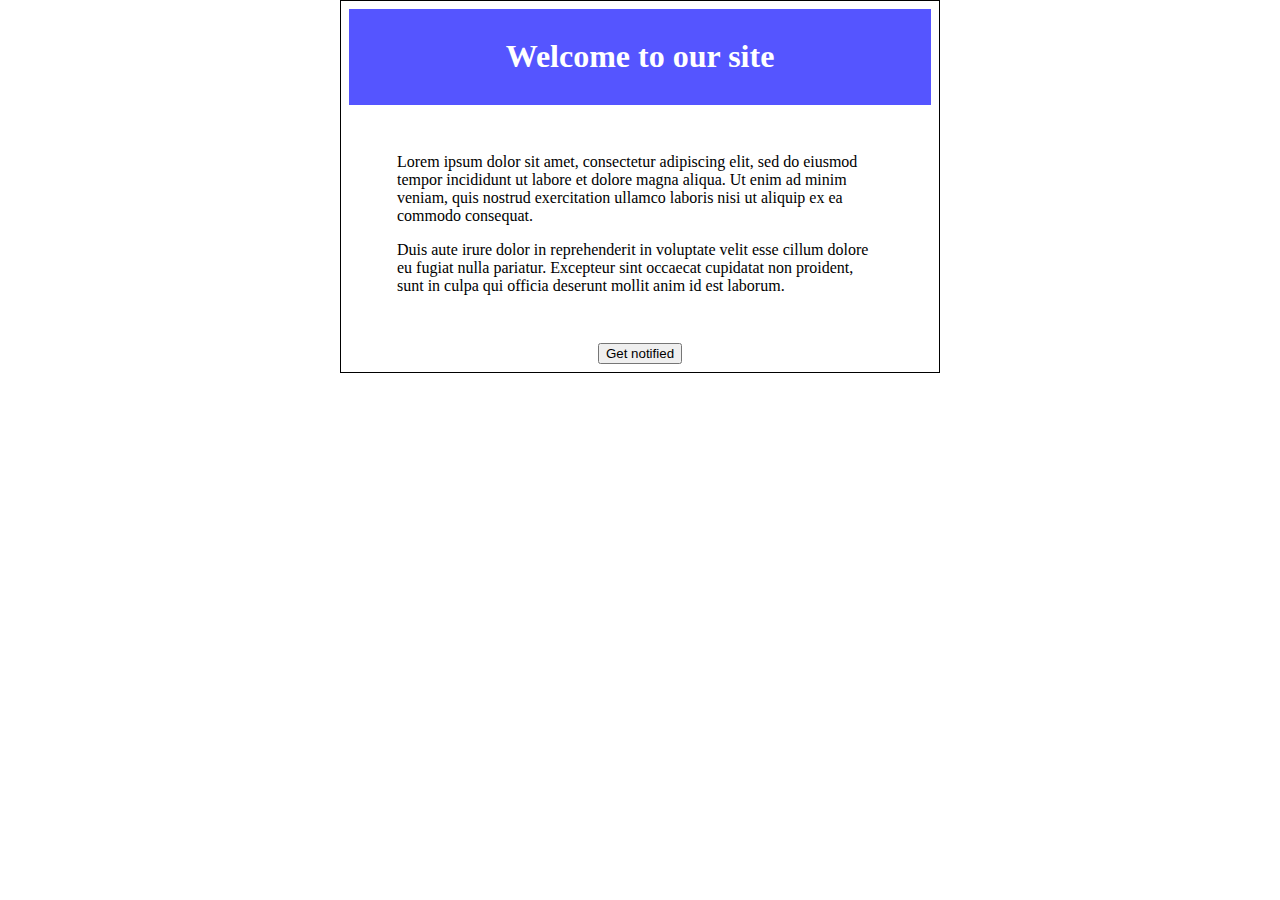
<file: JS - Advanced/07. JS-Advanced-Unit-Testing-and-Error-Handling-Exercise-Resources/05.Notification/index.html>
<!DOCTYPE html>
<html lang="en">

<head>
  <meta charset="UTF-8">
  <title>Notification</title>
  <link rel="stylesheet" href="style.css">
</head>

<body>
  <script src="app.js"></script>
  <div class="container">
    <header class="header">
      <h1>Welcome to our site</h1>
    </header>
    <div id="content">
      <article class="post">
        <p>Lorem ipsum dolor sit amet, consectetur adipiscing elit, sed do eiusmod tempor incididunt ut labore et dolore
          magna aliqua. Ut enim ad minim veniam, quis nostrud exercitation ullamco laboris nisi ut aliquip ex ea commodo
          consequat.</p>
        <p>Duis aute irure dolor in reprehenderit in voluptate velit esse cillum dolore eu fugiat nulla pariatur.
          Excepteur sint occaecat cupidatat non proident, sunt in culpa qui officia deserunt mollit anim id est laborum.
        </p>
      </article>
      <button onclick="notify('Something happened!')">Get notified</button>
    </div>
    <div id="notification"></div>
  </div>
</body>

</html>
</file>
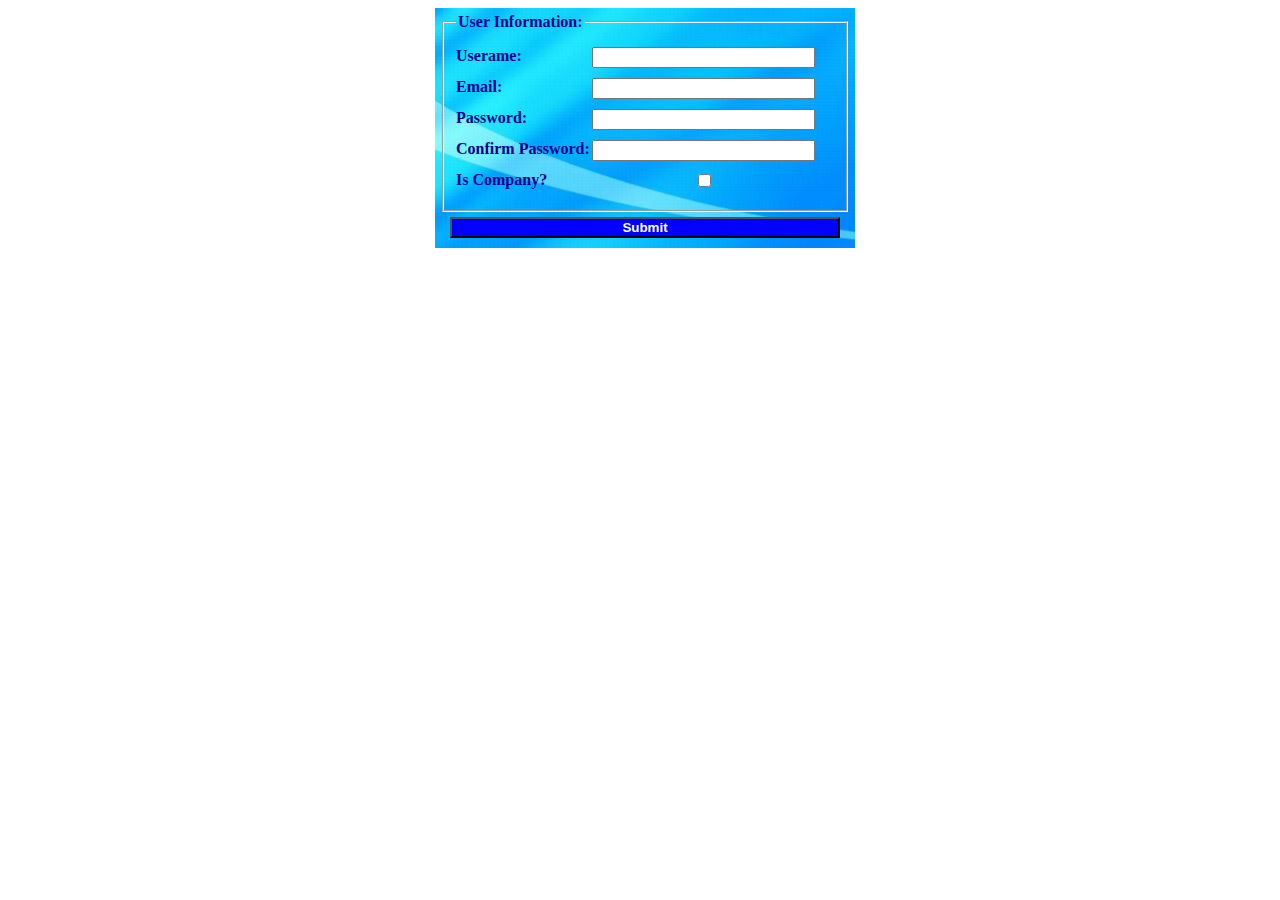
<file: JS - Advanced/07. JS-Advanced-Unit-Testing-and-Error-Handling-Exercise-Resources/07.Form-Validation/index.html>
<!DOCTYPE html>
<html lang="en">
<head>
    <meta charset="UTF-8">
    <title>Form Validation</title>
    <link rel="stylesheet" href="style.css">
</head>
<body>
<div id="wrapper">
    <form id="registerForm">
        <fieldset id="userInfo">
            <legend>User Information:</legend>
            <div class="pairContainer">
                <label for="username">Userame:</label>
                <input id="username" type="text">
            </div>
            <div class="pairContainer">
                <label for="email">Email:</label>
                <input id="email" type="text">
            </div>
            <div class="pairContainer">
                <label for="password">Password:</label>
                <input id="password" type="password">
            </div>
            <div class="pairContainer">
                <label for="confirm-password">Confirm Password:</label>
                <input id="confirm-password" type="password">
            </div>
            <div class="pairContainer">
                <label for="company">Is Company?</label>
                <input id="company" type="checkbox">
            </div>
        </fieldset>
        <fieldset id="companyInfo" style="display: none;">
            <legend>Company Informaion:</legend>
            <div class="pairContainer">
                <label for="companyNumber">Company Number</label>
                <input id="companyNumber" type="number">
            </div>
        </fieldset>
        <button id="submit">Submit</button>
    </form>
    <div id="valid" style="display: none">Valid</div>
</div>
<script src="formValidation.js"></script>
<script>
    window.onload = function(){
        validate();
    }
</script>
</body>
</html>
</file>
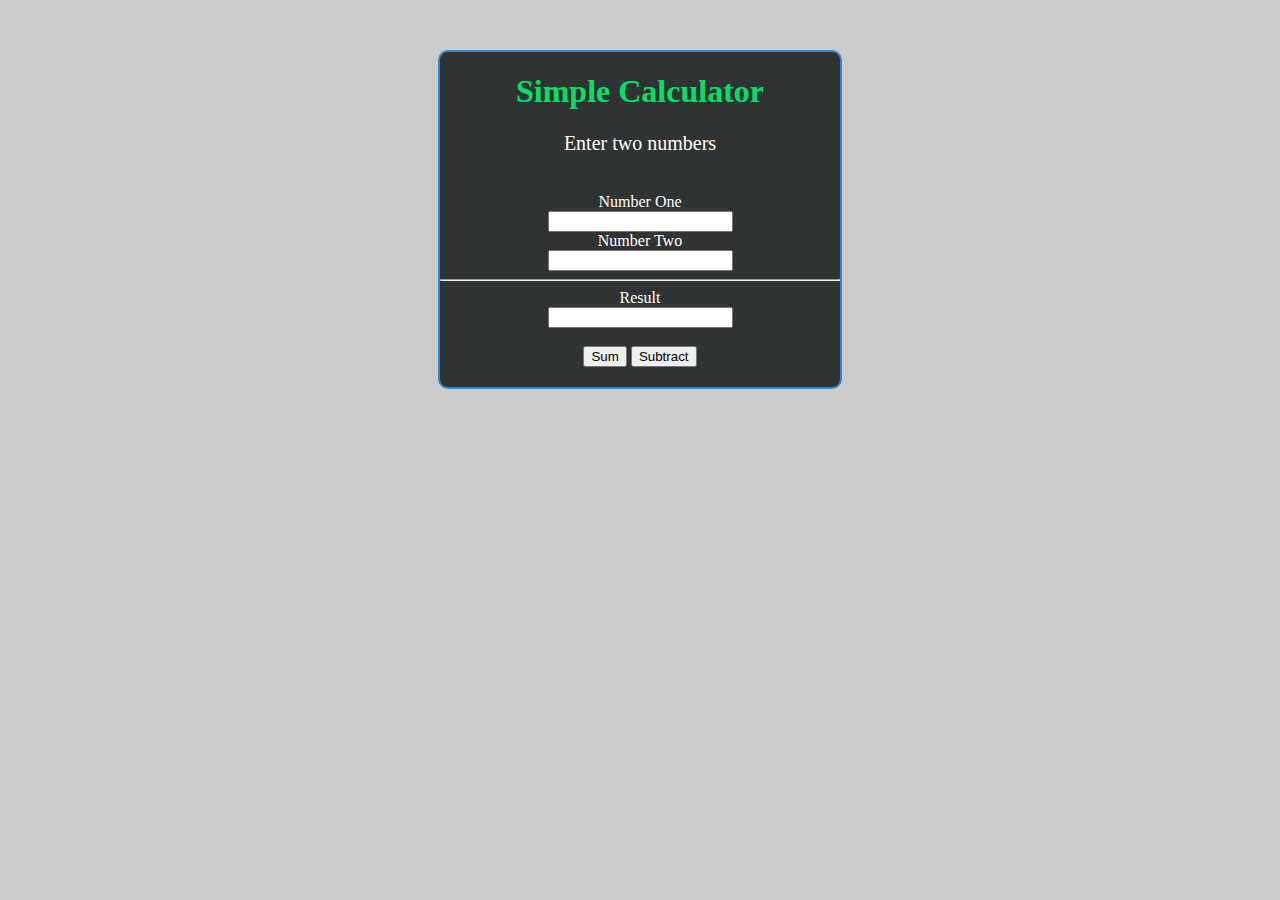
<file: JS - Advanced/Advanced Functions/07. Simple Calculator/index.html>
<!DOCTYPE html>
<html lang="en">
<head>
    <meta charset="UTF-8">
    <link rel="stylesheet" href="./style.css">
    <title>Title</title>
</head>
<body onload="calculator()">
    <div class="container">
        <h1 class="title">Simple Calculator</h1>
          <p>Enter two numbers</p><br>
        <div class="input"> 
            <label for="num1">Number One</label> <br>
            <input type="text" id="num1"> <br>
            <label for="num2">Number Two</label> <br>
            <input type="text" id="num2"> <br>
            <hr>
            <label for="result">Result</label> <br>
            <input type="text" id="result" readonly /><br>  
        </div>
        <br>
        <button id="sumButton" onclick="calculate.add()">Sum</button> 
        <button id="subtractButton" onclick="calculate.subtract()">Subtract</button>   
    </div>
    <script src="./app.js"></script>
</body>
</html>
</file>
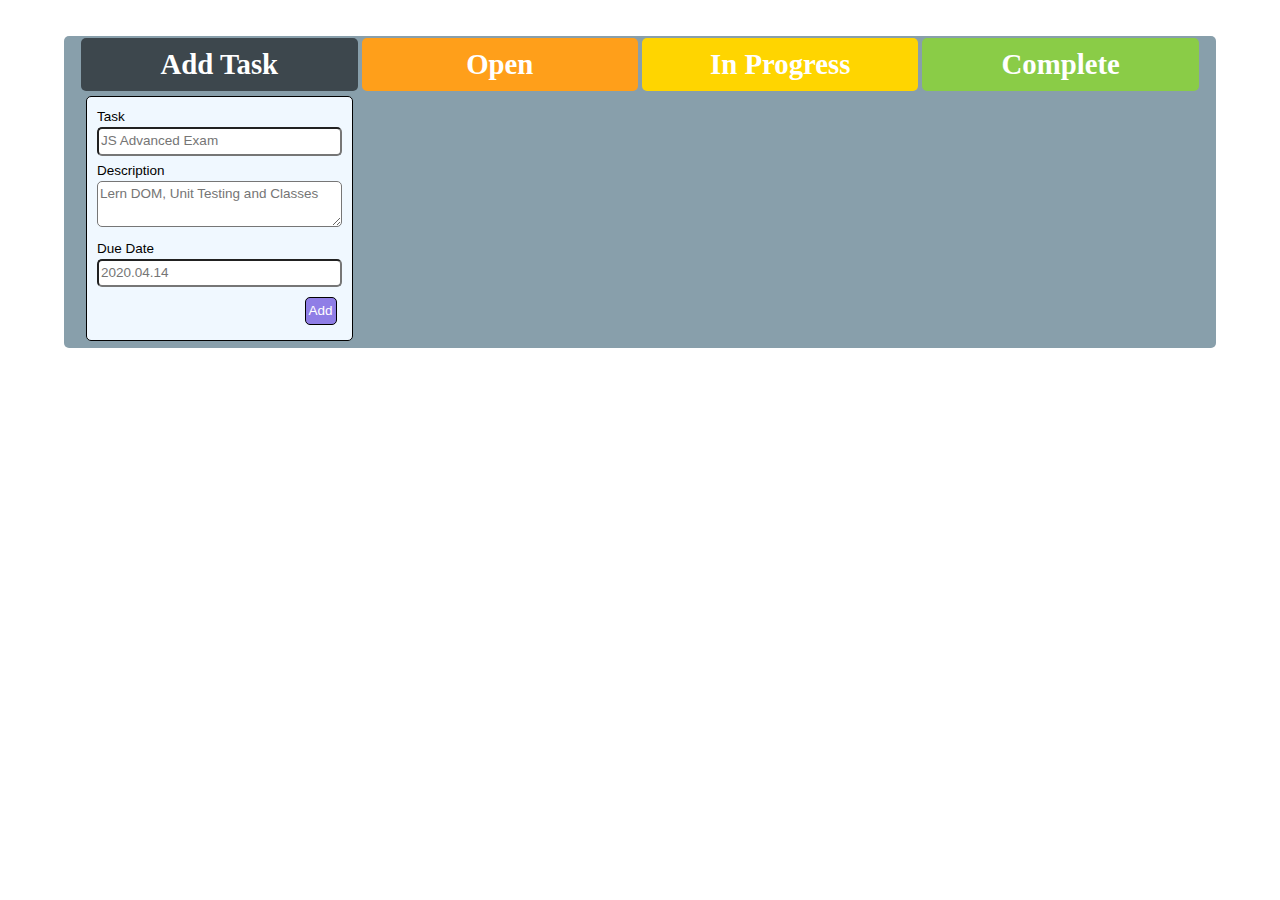
<file: JS - Advanced/Advanced Functions/09. Task Manager/index.html>
<!DOCTYPE html>
<html lang="en">

<head>
    <meta charset="UTF-8">
    <meta name="viewport" content="width=device-width, initial-scale=1.0">
    <link rel="stylesheet" href="./style.css">
    <script src="./app.js"></script>
    <script>window.addEventListener('DOMContentLoaded', () => {
            solve();
        });</script>
    <title>Document</title>
</head>

<body>
    <main>
        <div class="wrapper">
            <section>
                <div>
                    <h1 class="gray">Add Task</h1>
                </div>
                <div>
                    <form action="">
                        <label for="task">Task</label><br>
                        <input type="text" id="task" name="task" placeholder="JS Advanced Exam"><br>
                        <label for="description">Description</label><br>
                        <textarea id="description" placeholder="Lern DOM, Unit Testing and Classes"></textarea>
                        <label for="date">Due Date</label><br>
                        <input type="text" id="date" name="date" placeholder="2020.04.14"><br>
                        <button id="add">Add</button>
                    </form>
                </div>
            </section>

            <section>
                <div>
                    <h1 class="orange">Open</h1>
                </div>
                <div>
                    
                </div>
            </section>
            <section>
                <div>
                    <h1 class="yellow">In Progress</h1>
                </div>
                <div id="in-progress">
                    
                </div>
            </section>
            <section>
                <div>
                    <h1 class="green">Complete</h1>
                </div>
                <div>
                    
                </div>
            </section>
        </div>
    </main>
</body>

</html>
</file>
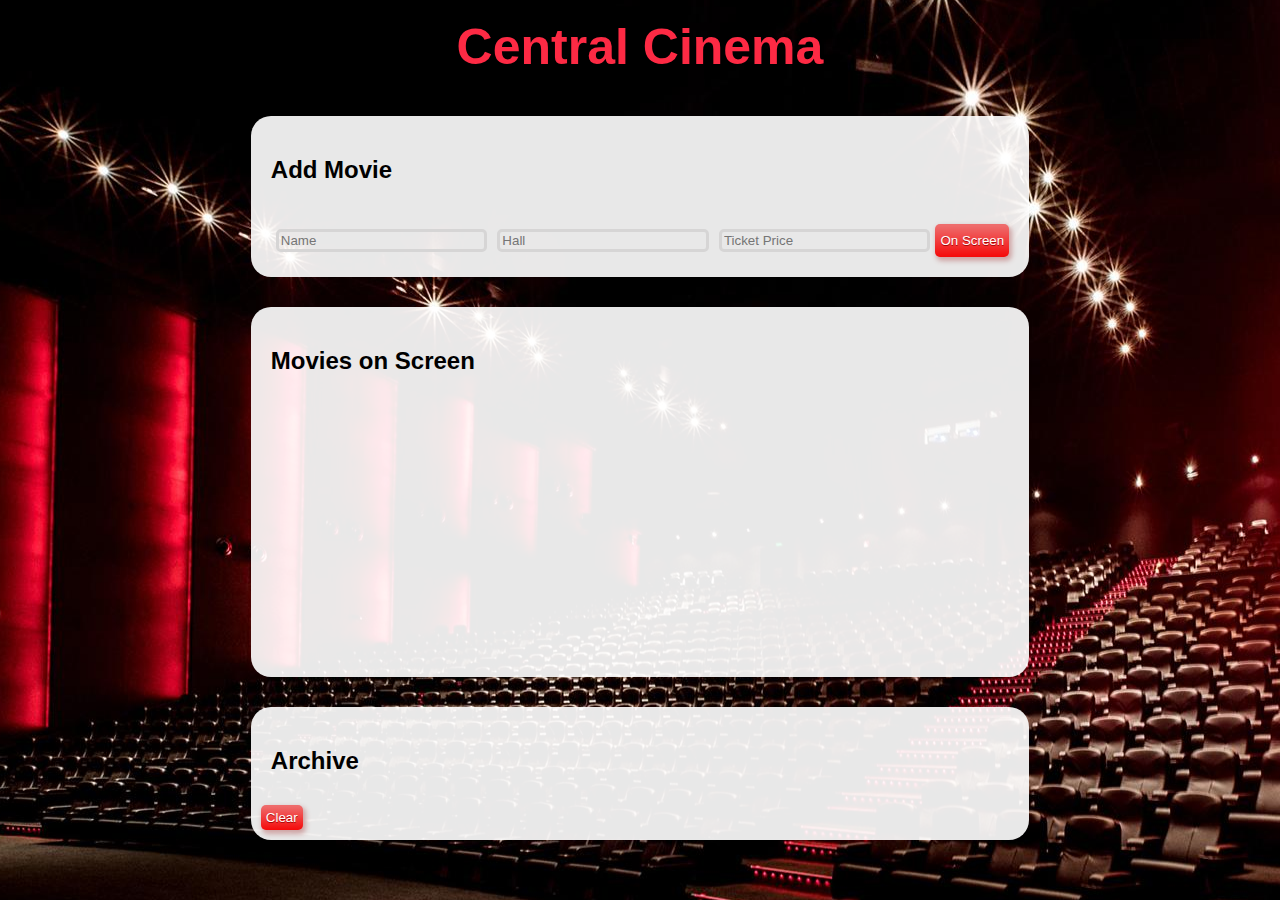
<file: JS - Advanced/Advanced Functions/10. Central Cinema/index.html>
<!DOCTYPE html>
<html lang="en">

<head>
    <meta charset="UTF-8">
    <meta name="viewport" content="width=device-width, initial-scale=1.0">
    <meta http-equiv="X-UA-Compatible" content="ie=edge">
    <link rel="icon" type="image/png" href="./favicon.ico">
    <link rel="stylesheet" href="styles.css">
    <script src="solution.js"></script>
    <title>Central Cinema</title>
</head>

<body>
    <h1>Central Cinema</h1>

    <form id="add-new">

        <h2>Add Movie</h2>
        <div id='container'>
            <input type="text" placeholder="Name" />
            <input type="text" placeholder="Hall" />
            <input type="text" placeholder="Ticket Price" />
            <button>On Screen</button>
        </div>
    </form>

    <section id="movies">
        <h2>Movies on Screen</h2>
        <ul>


        </ul>

    </section>


    <section id="archive">
        <h2>Аrchive</h2>
        <ul>

        </ul>
        <button>Clear</button>

    </section>
    <script>document.onload = solve();</script>
</body>

</html>
</file>
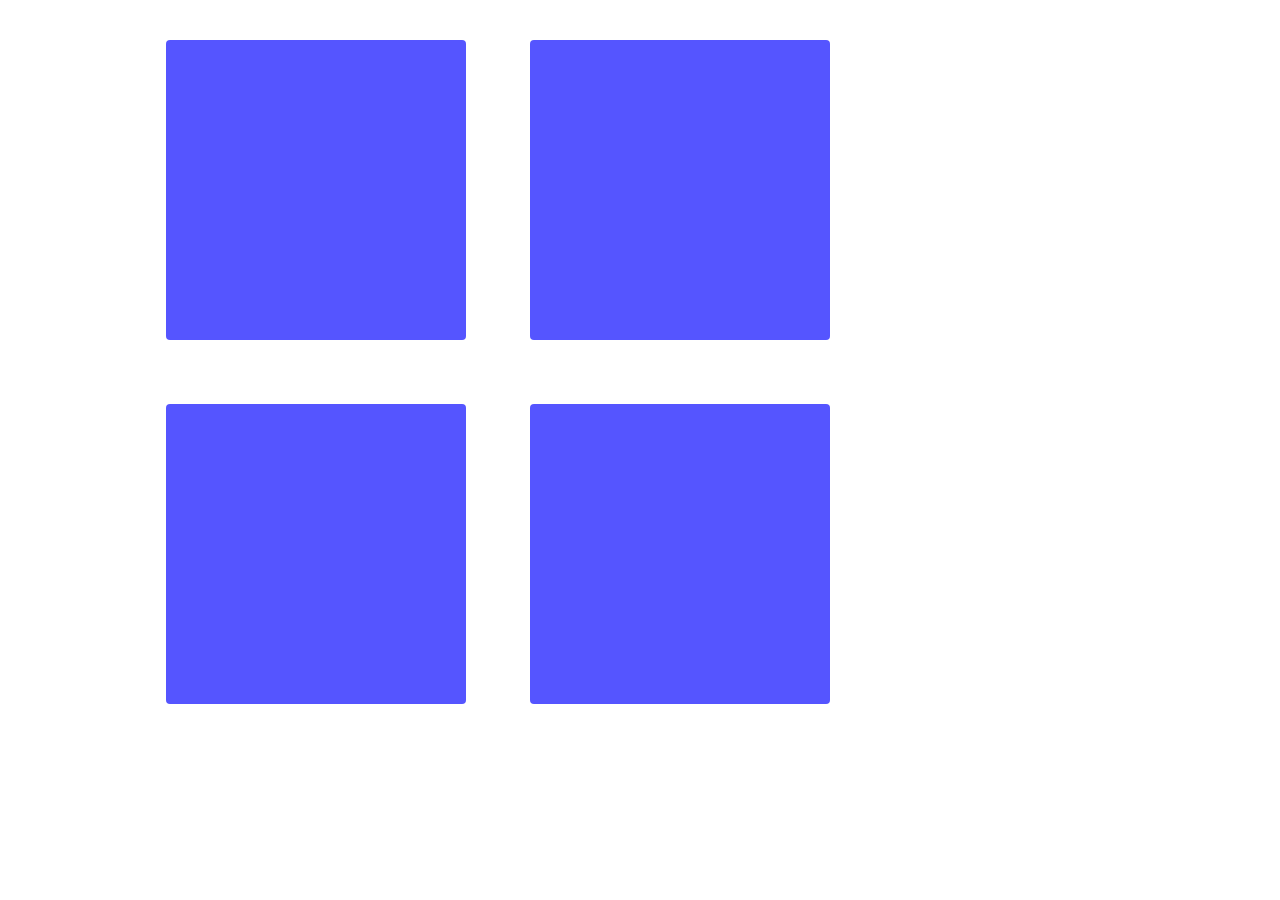
<file: JS - Advanced/DOM-Events/01. Sections/index.html>
<!DOCTYPE html>
<html lang="en">

<head>
    <meta charset="UTF-8">
    <title>Sections</title>
    <link rel="stylesheet" href="style.css">
    <script src="script.js"></script>
</head>
<body onload="create(['Section 1', 'Section 2', 'Section 3', 'Section 4']);">
    <div id="content">
    </div>
</body>

</html>
</file>
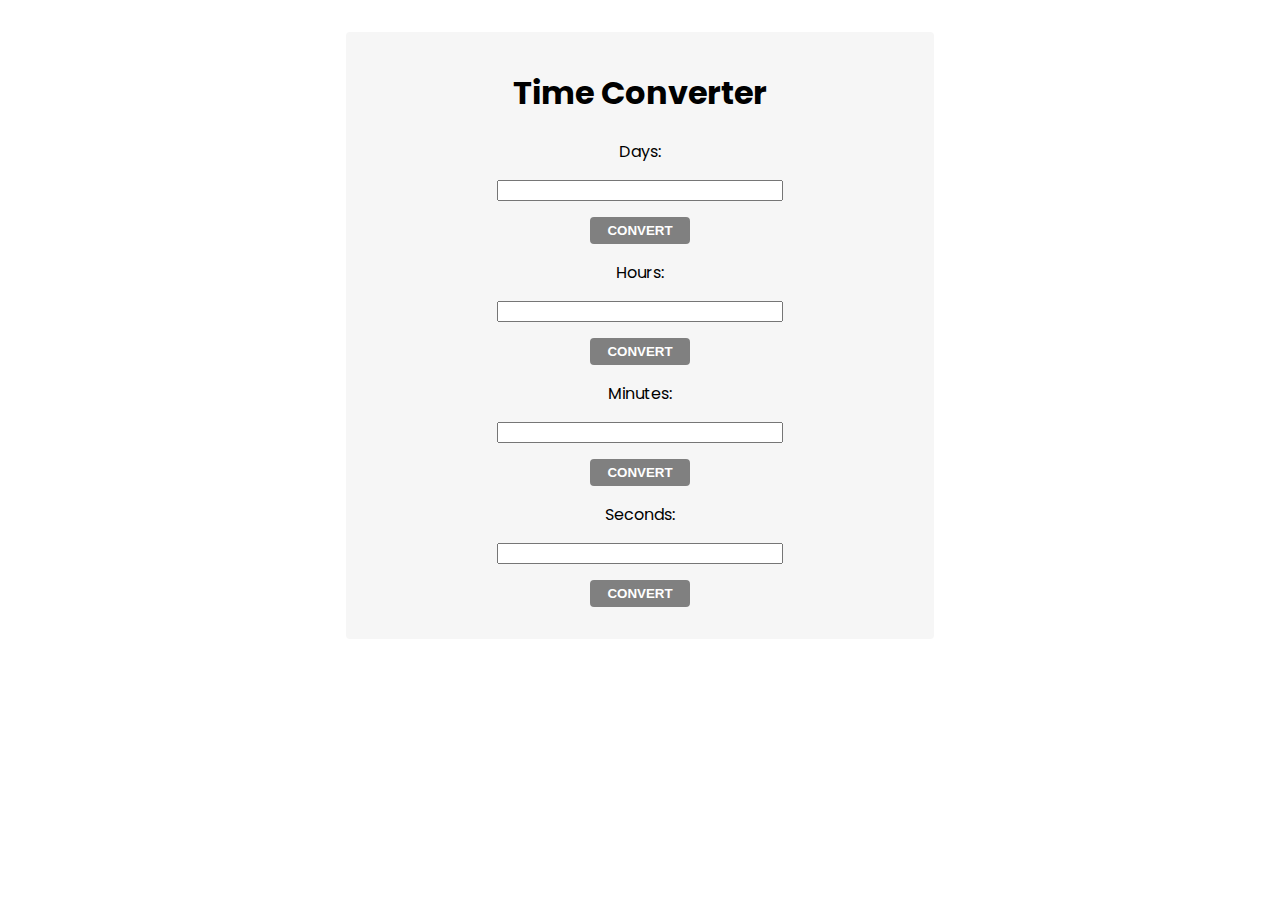
<file: JS - Advanced/DOM-Events/02. Time-Converter/index.html>
<!DOCTYPE html>
<html lang="en">

<head>
    <meta charset="UTF-8">
    <meta name="viewport" content="width=device-width, initial-scale=1.0">
    <meta http-equiv="X-UA-Compatible" content="ie=edge">
    <title>Time Converter</title>
    <link rel="stylesheet" href="style.css">
</head>

<body onload="attachEventsListeners()">
    <main>
        <h1>Time Converter</h1>
        <div>
            <label for="days">Days: </label>
            <input type="text" id="days">
            <input id="daysBtn" type="button" value="Convert">
        </div>
        <div>
            <label for="hours">Hours: </label>
            <input type="text" id="hours">
            <input id="hoursBtn" type="button" value="Convert">
        </div>
        <div>
            <label for="minutes">Minutes: </label>
            <input type="text" id="minutes">
            <input id="minutesBtn" type="button" value="Convert">
        </div>
        <div>
            <label for="seconds">Seconds: </label>
            <input type="text" id="seconds">
            <input id="secondsBtn" type="button" value="Convert">
        </div>
    </main>
</body>

<script src="solution.js"></script>

</html>
</file>
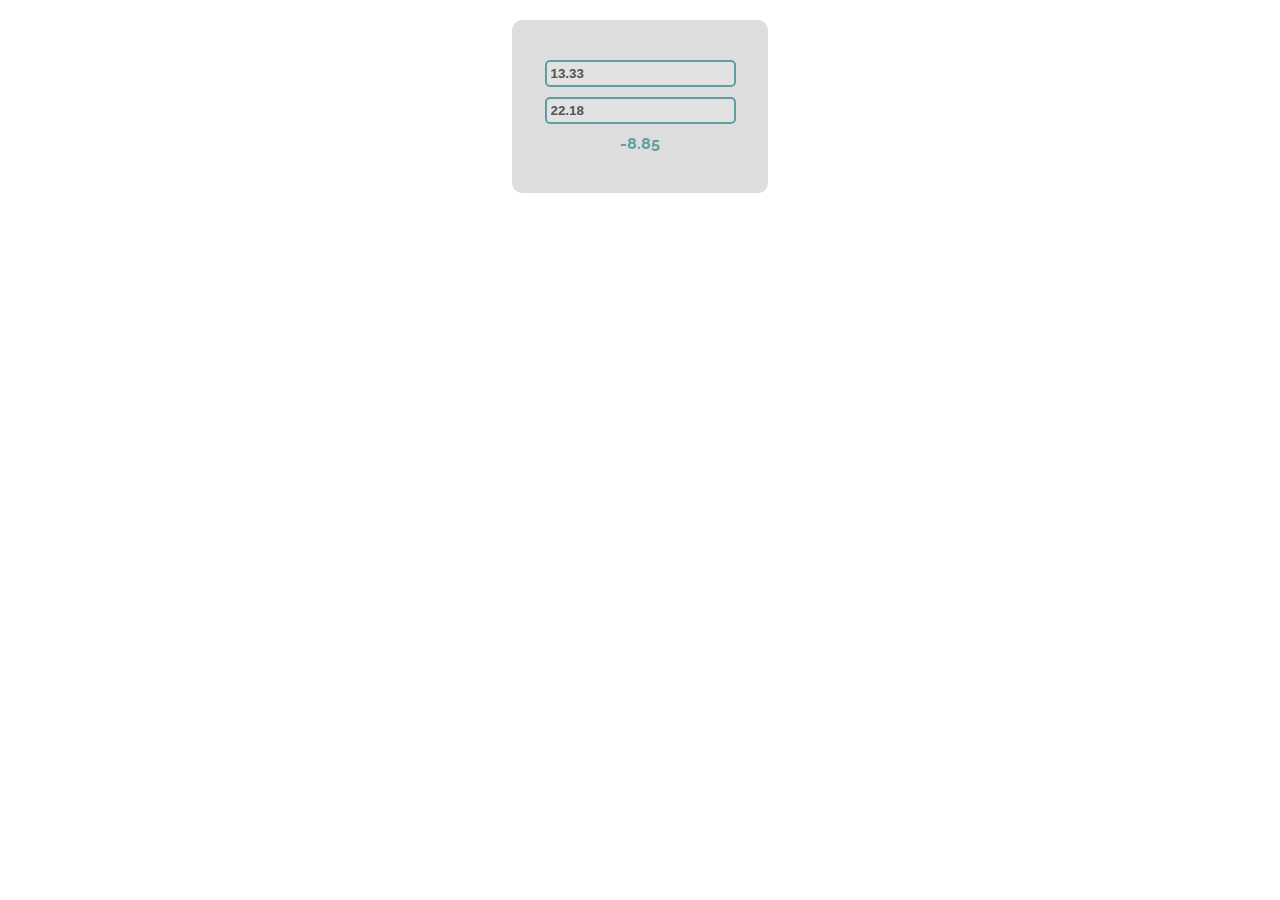
<file: JS - Advanced/DOM-Introduction/01. Subtraction/index.html>
<!--Problems for in-class lab for the “JavaScript Advanced” course @ SoftUni.
Submit your solutions in the SoftUni judge system at https://judge.softuni.org/Contests/2761/DOM-Introduction-Exercise -->


<!DOCTYPE html>
<html lang="en">

<head>
    <meta charset="UTF-8">
    <title>Subtraction</title>
    <link rel="stylesheet" href="index.css">
</head>

<body>
    <div id="wrapper">
        <input type="text" id="firstNumber" value="13.33" disabled>
        <input type="text" id="secondNumber" value="22.18" disabled>

        <div id="result"></div>
    </div>
    <script src="subtract.js"></script>
    <script>
        window.onload = function() {
            subtract();
        }
    </script>
</body>

</html>
</file>
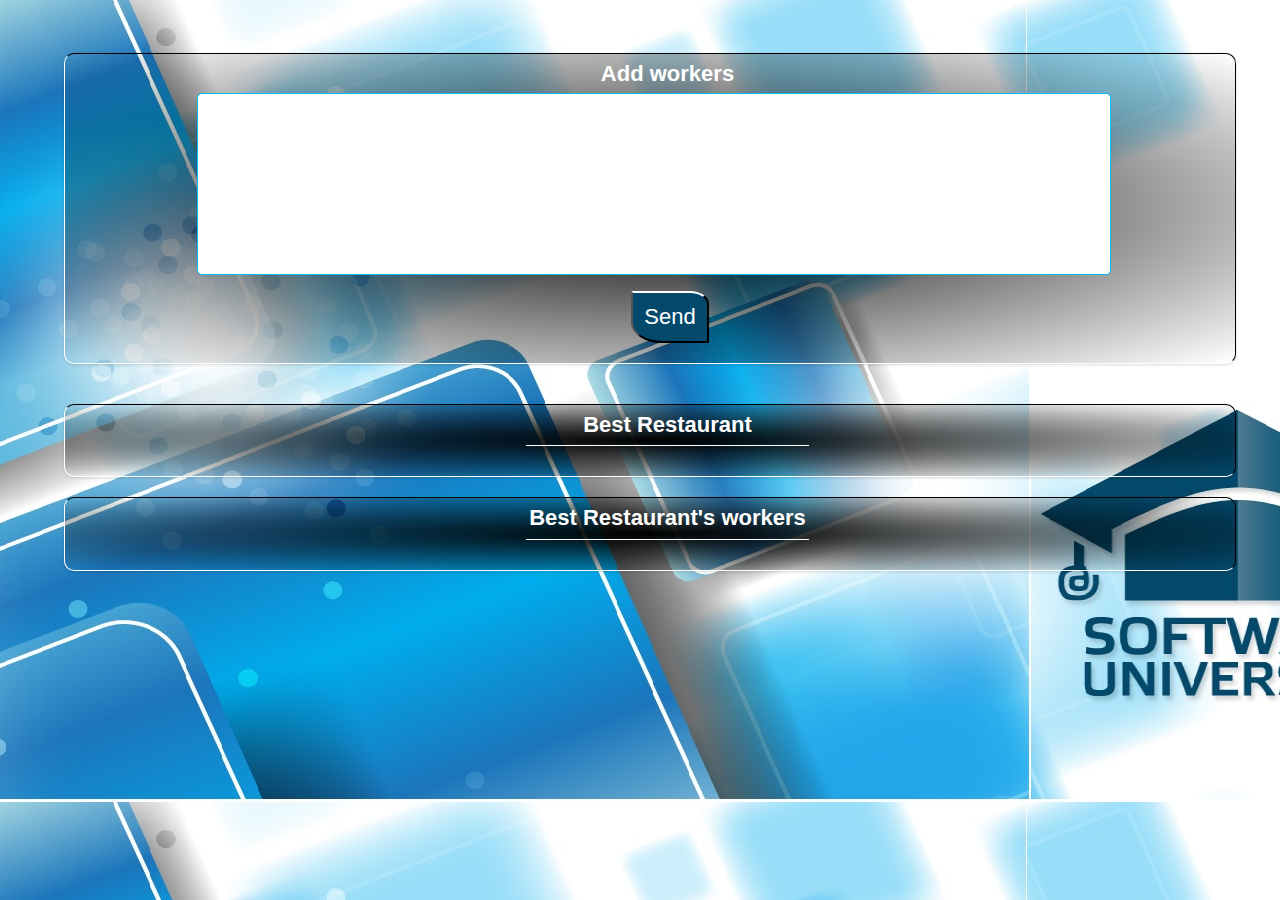
<file: JS - Advanced/DOM-Introduction/07. Hell's Kitchen/index.html>
<!DOCTYPE html>
<html lang="en">

<head>
    <meta charset="UTF-8">
    <meta name="viewport" content="width=device-width, initial-scale=1.0">
    <meta http-equiv="X-UA-Compatible" content="ie=edge">
    <title>Document</title>
    <link rel="stylesheet" href="./style.css">
</head>

<body onload="solve()">
    <section class="restaurant-race-class">
        <div id="inputs">
            <h2>Add workers</h2>
            <textarea></textarea>
            <br>
            <button type="submit" id="btnSend">Send</button>
        </div>
        <div id="outputs">
            <div id="bestRestaurant">
                <h2>Best Restaurant</h2>
                <span></span>
                <p></p>
            </div>
            <div id="workers">
                <h2>Best Restaurant's workers</h2>
                <span></span>
                <p></p>
            </div>
        </div>

    </section>
    <script src="./app.js"></script>
</body>

</html>
</file>
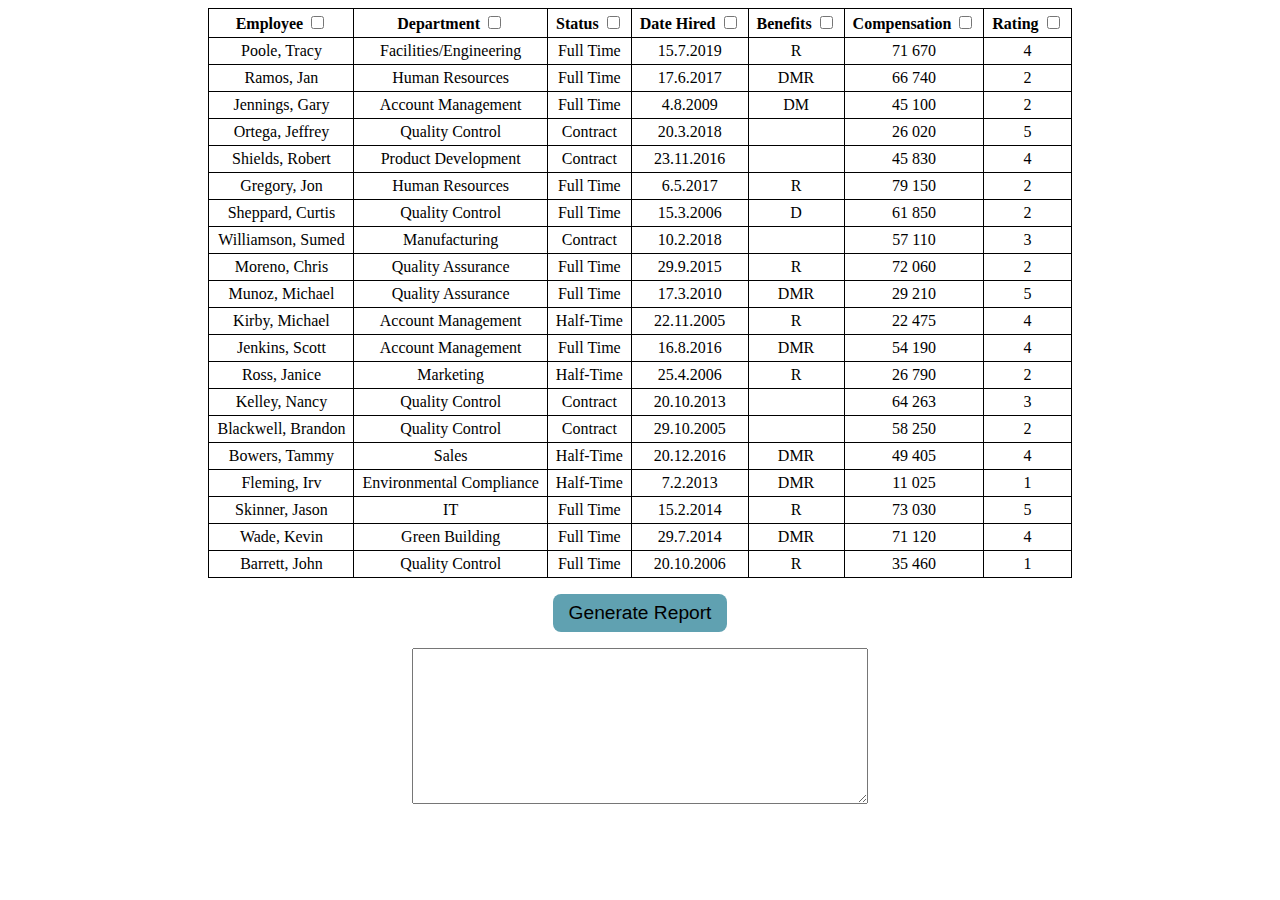
<file: JS - Advanced/DOM-Introduction/08. Generate Report/index.html>
<!DOCTYPE html>
<html lang="en">

<head>
    <meta charset="UTF-8">
    <title>Dataset</title>
    <link rel="stylesheet" href="style.css">
</head>

<body>
    <main>
        <table>
            <thead>
                <tr>
                    <th>Employee <input type="checkbox" name="employee"></th>
                    <th>Department <input type="checkbox" name="deparment"></th>
                    <th>Status <input type="checkbox" name="status"></th>
                    <th>Date Hired <input type="checkbox" name="dateHired"></th>
                    <th>Benefits <input type="checkbox" name="benefits"></th>
                    <th>Compensation <input type="checkbox" name="salary"></th>
                    <th>Rating <input type="checkbox" name="rating"></th>
                </tr>
            </thead>
            <tbody>
                <tr>
                    <td>Poole, Tracy</td>
                    <td>Facilities/Engineering</td>
                    <td>Full Time</td>
                    <td>15.7.2019</td>
                    <td>R</td>
                    <td>71 670</td>
                    <td>4</td>
                </tr>
                <tr>
                    <td>Ramos, Jan</td>
                    <td>Human Resources</td>
                    <td>Full Time</td>
                    <td>17.6.2017</td>
                    <td>DMR</td>
                    <td>66 740</td>
                    <td>2</td>
                </tr>
                <tr>
                    <td>Jennings, Gary</td>
                    <td>Account Management</td>
                    <td>Full Time</td>
                    <td>4.8.2009</td>
                    <td>DM</td>
                    <td>45 100</td>
                    <td>2</td>
                </tr>
                <tr>
                    <td>Ortega, Jeffrey</td>
                    <td>Quality Control</td>
                    <td>Contract</td>
                    <td>20.3.2018</td>
                    <td></td>
                    <td>26 020</td>
                    <td>5</td>
                </tr>
                <tr>
                    <td>Shields, Robert</td>
                    <td>Product Development</td>
                    <td>Contract</td>
                    <td>23.11.2016</td>
                    <td></td>
                    <td>45 830</td>
                    <td>4</td>
                </tr>
                <tr>
                    <td>Gregory, Jon</td>
                    <td>Human Resources</td>
                    <td>Full Time</td>
                    <td>6.5.2017</td>
                    <td>R</td>
                    <td>79 150</td>
                    <td>2</td>
                </tr>
                <tr>
                    <td>Sheppard, Curtis</td>
                    <td>Quality Control</td>
                    <td>Full Time</td>
                    <td>15.3.2006</td>
                    <td>D</td>
                    <td>61 850</td>
                    <td>2</td>
                </tr>
                <tr>
                    <td>Williamson, Sumed</td>
                    <td>Manufacturing</td>
                    <td>Contract</td>
                    <td>10.2.2018</td>
                    <td></td>
                    <td>57 110</td>
                    <td>3</td>
                </tr>
                <tr>
                    <td>Moreno, Chris</td>
                    <td>Quality Assurance</td>
                    <td>Full Time</td>
                    <td>29.9.2015</td>
                    <td>R</td>
                    <td>72 060</td>
                    <td>2</td>
                </tr>
                <tr>
                    <td>Munoz, Michael</td>
                    <td>Quality Assurance</td>
                    <td>Full Time</td>
                    <td>17.3.2010</td>
                    <td>DMR</td>
                    <td>29 210</td>
                    <td>5</td>
                </tr>
                <tr>
                    <td>Kirby, Michael</td>
                    <td>Account Management</td>
                    <td>Half-Time</td>
                    <td>22.11.2005</td>
                    <td>R</td>
                    <td>22 475</td>
                    <td>4</td>
                </tr>
                <tr>
                    <td>Jenkins, Scott</td>
                    <td>Account Management</td>
                    <td>Full Time</td>
                    <td>16.8.2016</td>
                    <td>DMR</td>
                    <td>54 190</td>
                    <td>4</td>
                </tr>
                <tr>
                    <td>Ross, Janice</td>
                    <td>Marketing</td>
                    <td>Half-Time</td>
                    <td>25.4.2006</td>
                    <td>R</td>
                    <td>26 790</td>
                    <td>2</td>
                </tr>
                <tr>
                    <td>Kelley, Nancy</td>
                    <td>Quality Control</td>
                    <td>Contract</td>
                    <td>20.10.2013</td>
                    <td></td>
                    <td>64 263</td>
                    <td>3</td>
                </tr>
                <tr>
                    <td>Blackwell, Brandon</td>
                    <td>Quality Control</td>
                    <td>Contract</td>
                    <td>29.10.2005</td>
                    <td></td>
                    <td>58 250</td>
                    <td>2</td>
                </tr>
                <tr>
                    <td>Bowers, Tammy</td>
                    <td>Sales</td>
                    <td>Half-Time</td>
                    <td>20.12.2016</td>
                    <td>DMR</td>
                    <td>49 405</td>
                    <td>4</td>
                </tr>
                <tr>
                    <td>Fleming, Irv</td>
                    <td>Environmental Compliance</td>
                    <td>Half-Time</td>
                    <td>7.2.2013</td>
                    <td>DMR</td>
                    <td>11 025</td>
                    <td>1</td>
                </tr>
                <tr>
                    <td>Skinner, Jason</td>
                    <td>IT</td>
                    <td>Full Time</td>
                    <td>15.2.2014</td>
                    <td>R</td>
                    <td>73 030</td>
                    <td>5</td>
                </tr>
                <tr>
                    <td>Wade, Kevin</td>
                    <td>Green Building</td>
                    <td>Full Time</td>
                    <td>29.7.2014</td>
                    <td>DMR</td>
                    <td>71 120</td>
                    <td>4</td>
                </tr>
                <tr>
                    <td>Barrett, John</td>
                    <td>Quality Control</td>
                    <td>Full Time</td>
                    <td>20.10.2006</td>
                    <td>R</td>
                    <td>35 460</td>
                    <td>1</td>
                </tr>
            </tbody>
        </table>
        <div>
            <button onclick="generateReport()">Generate Report</button>
        </div>
        <div>
            <textarea id="output"></textarea>
        </div>
    </main>
    <script src="report.js"></script>
</body>

</html>
</file>
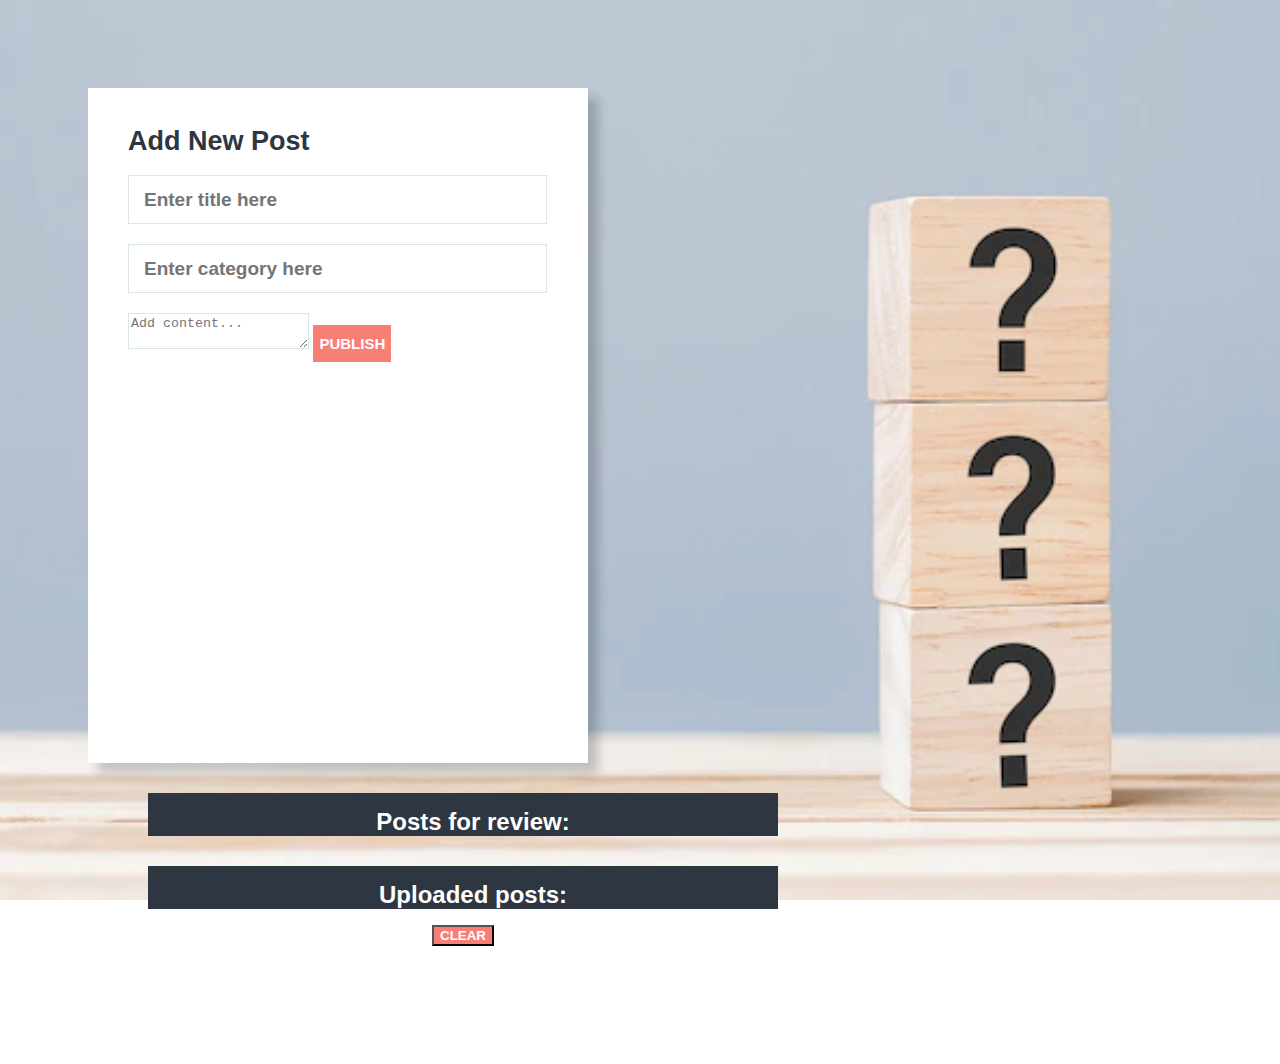
<file: JS - Advanced/Exam Preparation1/01. Forum-posts/index.html>
<!DOCTYPE html>
<html lang="en">

<head>
  <meta charset="UTF-8" />
  <meta http-equiv="X-UA-Compatible" content="IE=edge" />
  <meta name="viewport" content="width=device-width, initial-scale=1.0" />
  <link rel="stylesheet" href="./style/css/styles.css" />
  <title>Forum posts</title>
</head>

<body>

  <body>
    <div id="main-container">
      <div id="left-container">

        <div id="newPost" class="container">

          <form class="newPostContent">
            <h1>Add New Post</h1>
            <input type="text" placeholder="Enter title here" id="post-title" />

            <input type="text" placeholder="Enter category here" id="post-category" />

            <textarea placeholder="Add content..." id="post-content"></textarea>

            <button type="button" id="publish-btn">publish</button>
          </form>
        </div>
      </div>

      <div id="middle-container">

        <div id="relatedPosts" class="container">

          <div class="bar title-bar">
            <h2>Posts for review:</h2>
          </div>


          <ul id="review-list">

          </ul>

        </div>
        <div id="published-container">
          <div class="container">
            <div class="bar title-bar">
              <h2>Uploaded posts:</h2>
            </div>

            <ul id="published-list">

            </ul>

            <button id="clear-btn">Clear</button>
          </div>
        </div>
        <script src="./app.js"></script>
  </body>

</html>
</file>
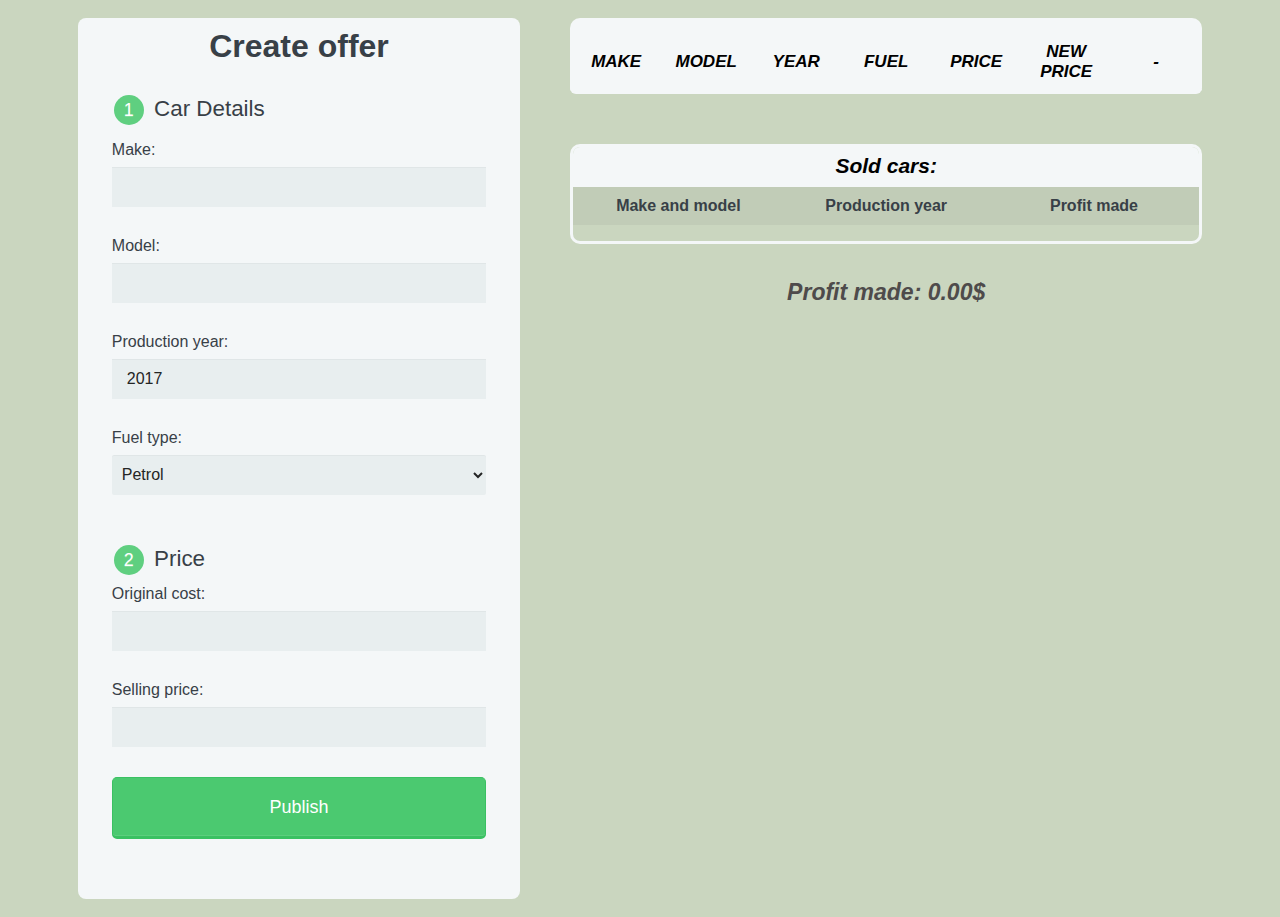
<file: JS - Advanced/ExamAug2022/1. Car Dealer/index.html>
<html>
  <head>
    <meta charset="utf-8" />
    <meta name="viewport" content="width=device-width, initial-scale=1.0" />
    <title>Online Car Magazine</title>
    <link rel="stylesheet" href="styles.css" />
  </head>
  <body>
    <div class="container">
      <div class="form-wrapper">
        <form>
          <h1>Create offer</h1>

          <fieldset>
            <legend><span class="number">1</span> Car Details</legend>

            <label for="make">Make:</label>
            <input type="text" id="make" name="make" />

            <label for="model">Model:</label>
            <input type="text" id="model" name="model" />

            <label for="year">Production year:</label>
            <input type="number" id="year" min="1990" max="2022" step="1" value="2017" />
            
            <label for="fuel">Fuel type:</label>
            <select id="fuel" name="fuel" >
              <option value="petrol">Petrol</option>
              <option value="diesel">Diesel</option>
              <option value="hybrid">Hybrid</option>
              <option value="electric">Electric</option>
            </select>
          
            <legend><span class="number">2</span> Price</legend>

            <label for="original-cost">Original cost:</label>
            <input type="number" id="original-cost" step="10" />

            <label for="selling-price">Selling price:</label>
            <input type="number" id="selling-price" step="10" />

          <button id="publish" type="submit">Publish</button>
        </form>
      </div>

      <div class="table-wrapper">
        <section>
            <div class="tbl-header">
              <table>
                <thead>
                  <tr>
                    <th>Make</th>
                    <th>Model</th>
                    <th>Year</th>
                    <th>Fuel</th>
                    <th>Price</th>
                    <th>New Price</th>
                    <th>-</th>
                  </tr>
                </thead>
              </table>
            </div>
            <div class="tbl-content">
              <table>
                <tbody id="table-body">
                    
                </tbody>
              </table>
            </div>
          </section>

          <section id="sold-wrapper">
            
              <div id="title-bar">
                Sold cars:
              </div>
              <div id="nav">
                <span>Make and model</span>
                    <span>Production year</span>
                    <span>Profit made</span>
              </div>
            <ul id="cars-list">
              
            </ul>
          </section>
          <p>Profit made: <strong id="profit">0.00</strong>$</p>
</div>
    </div>
    <script src="./app.js"></script>
  </body>
</html>
</file>
<file: JS - Advanced/07. JS-Advanced-Unit-Testing-and-Error-Handling-Exercise-Resources/05.Notification/style.css>
body {
    width: 600px;
    text-align: center;
    margin: auto;
}

.header {
    background-color: #5555ff;
    color: white;
    position: relative;
    left: 0;
    top: 0;
    padding: 0.5em;
}

.container {
    position: relative;
    border: 1px solid black;
    padding: 0.5em;
}

.post {
    margin: 48px;
    text-align: left;
}

#notification {
    float: right;
    background: #119911;
    color: #ffffff;
    padding: 0.5em 2em 0.5em 2em;
    margin: 1em;
    display: none;
    position: absolute;
    top: 0;
    right: 0;
}
</file>
<file: JS - Advanced/07. JS-Advanced-Unit-Testing-and-Error-Handling-Exercise-Resources/07.Form-Validation/style.css>
#wrapper{
    margin:auto;
    width: 410px;
}

form{
    box-sizing: border-box;
    background-image: url("images/background3.jpg");
    width: 420px;
    padding: 5px;
}

.pairContainer{
    width: 95%;
    display: table;
    margin: 10px 0;
}

input{
    float:right;
    width: 60%;
}

label, legend{
    color: darkblue;
    font-weight: bold;
}

#submit{
    box-sizing: border-box;
    font-weight: bold;
    color:white;
    margin: 5px auto;
    width: 95%;
    background-color: blue;
    display: block;
}

#valid{
    box-sizing: border-box;
    width: 420px;
    padding: 5px;
    color: lime;
    border: 2px solid lime;
    text-align: center;
}
</file>
<file: JS - Advanced/Advanced Functions/07. Simple Calculator/style.css>
body {
    background-color: #ccc;
    color: white;
  }
  
  .container {
    margin: 0 auto;
    margin-top: 50px;
    border-radius: 10px;
    width: 400px;
    background-color: #303333;
    text-align: center;
    border: solid 2px #3786c7;
  }
  .container p {
    font-size: 20px;
  }
  
  .title {
    color: #02e063;
  }
  
  #sumButton {
    margin-bottom: 20px;
  }
</file>
<file: JS - Advanced/Advanced Functions/09. Task Manager/style.css>
* {
    padding: 0;
    margin: 0;
}

html {
    box-sizing: border-box;
    font: 18px/1.5 Verdana, sans-serif;
}

*, *:before, *:after {
    box-sizing: inherit;
}

body, form, input, textarea, option, select, button, section, article {
    font: inherit;
}

h1, h2, h3, h4, h5, h6 {
    font-family: Georgia, serif;
}

h1 {
    font-size: 1.6em;
    padding: 5px;
    text-align: center;
    border-radius: 5px;
    color: white;
}

h2 {
    font-size: 1.4em;
}

h3 {
    font-size: 0.75em;
    padding: 5px;
    text-align: center;
    text-decoration: underline;
}

p {
    font-size: 0.55em;
    margin: 5px;
    text-align: center;
}

p+p {
    margin-top: 1rem;
}

section {
    display: flex;
    flex-flow: column;
    flex-wrap: wrap;
    max-width: 24%;
    flex-basis: 30%;
    flex-shrink: 0;
    flex-grow: 1;
    margin: 2px;
}

article {
    margin: 5px;
    padding: 5px;
    border: 1px solid black;
    border-radius: 5px;
    min-height: 10%;
    background-color: aliceblue;
    font-size: 1.2em;
}

form {
    margin: 5px;
    padding: 10px;
    border: 1px solid black;
    border-radius: 5px;
    min-height: 10%;
    background-color: aliceblue;
    font-size: 0.75em;
}

input, textarea {
    width: 100%;
    padding: 2px;
    border-radius: 5px;
    margin-bottom: 5px;
}

button {
    padding: 3px;
    margin: 5px;
    border: 1px solid black;
    border-radius: 5px;
    font-size: 0.75rem;
}

form button {
    display: block;
    margin-left: auto;
    background-color: #8f7ee6;
    color: white;
}

.wrapper {
    display: flex;
    justify-content: center;
    margin: 2rem auto 0;
    border-radius: 5px;
    width: 90%;
    background-color: #889fab;
}

.gray {
    background-color: #3d474d;
}

.orange {
    background-color: #ff9f1a;
}

.yellow {
    background-color: #ffd500;
}

.green {
    background-color: #8acc47;
    color: white;
}

.red {
    background-color: #d93651;
    color: white;
}

.flex {
    display: flex;
    justify-content: space-between;
}
</file>
<file: JS - Advanced/Advanced Functions/10. Central Cinema/styles.css>
body{
    background-position:center;
    background-image:url(./fc760ea61065e82a10007a9f139e-1588373.jpg) ;
    font-family: 'Gill Sans', 'Gill Sans MT', Calibri, 'Trebuchet MS', sans-serif;
}
form, section{
    position:relative;
    margin: auto;
    background-color: rgba(255, 255, 255, 0.911);
    width:60%;
    border-radius: 20px;
    padding: 10px;
}

input{
    background-color:transparent;
    border: solid;
    border-color:rgb(214, 213, 213);
    border-radius:5px; 
    margin-right: 5px;
}

#container {
    display: flex; 
    flex-wrap: wrap;
    justify-content: space-around;
    padding: 10px;
}

#container input{ 
    flex-grow: 3;
    margin: 5px;
}

#movies{
    min-height:350px;
}
#add-new, #archive{
    display: block;
    margin-top: 30px;
    margin-bottom: 30px;
    min-height:100px;
}
strong{
    padding:10px;
}
.filter{
    display: block;
    width:100%;
    margin-left: 17%;
}
#filter{
    width: 50%;
}
h1{
    display: block;
    margin:auto;
    text-align: center;
    padding: 10px;
    color: rgb(253, 42, 68);
    font-size: 50px;
    padding: 10px;
}

h2{
    padding: 10px;
}
li{
    list-style-type: none;
    padding:12px;
    margin: 10px;
    border-radius: 10px;
    background-color: #8da1b977;
}

li div{
    position:relative;
    float:right;
}
#archive strong{
    position:relative;
    /* float:right; */
}
li button{
    position:relative;
    float:right;
}
button{
    box-shadow: 2px 3px 5px 1px #cea4a4;
    padding: 5px;
	background:linear-gradient(to bottom, #ee6c6c 5%, #f50a0a 100%);
	background-color:#ee6c6c;
	border-radius:5px;
	border:none;
	display:inline-block;
	cursor:pointer;
	color:#ffffff;
	font-family:Arial;
	text-decoration:none;
	text-shadow:0px 1px 0px #a80606;
}

button:hover{
    background:linear-gradient(to bottom, #f50a0a 5%, #970303 100%);
    background-color:#970303 ;
     
}
button:active{
    position:relative;
	top:1px;
}
</file>
<file: JS - Advanced/DOM-Events/01. Sections/style.css>
@import url('https://fonts.googleapis.com/css?family=Poppins');

body {
    font-family: 'Poppins', sans-serif;
}

#content {
    width: 80%;
    margin: 0 auto;
}

#content div {
    float: left;
    width: 300px;
    height: 300px;
    margin: 2em;
    background: #5555ff;
    text-align: center;
    border-radius: 4px;
}

#content div p {
    color: white;
    margin: 6em 3em 6em 3em;
}
</file>
<file: JS - Advanced/DOM-Events/02. Time-Converter/style.css>
@import url('https://fonts.googleapis.com/css?family=Poppins');

body {
    font-family: 'Poppins', sans-serif;
}

main {
    width: 44%;
    margin: 2rem auto;
    text-align: center;
    background: #f6f6f6;
    padding: 1rem;
    border-radius: 4px;
}

main label, main input {
    display: block;
}

main input {
    text-align: center;
    width: 50%;
    margin: 1rem auto;
}

#daysBtn, #hoursBtn, #minutesBtn, #secondsBtn {
    background: gray;
    width: 18%;
    border: 2px solid gray;
    border-radius: 4px;
    padding: 4px 9px;
    text-transform: uppercase;
    font-weight: bold;
    color: white;
}
</file>
<file: JS - Advanced/DOM-Introduction/01. Subtraction/index.css>
@import url('https://fonts.googleapis.com/css?family=Raleway');

body {
    width: 20%;
    margin: 0 auto;
    padding-top: 20px;
    font-family: 'Raleway',sans-serif;
}

#wrapper{
    background: #DDDDDD;
    text-align: center;
    padding: 40px 20px;
    border-radius: 10px;
}

input[type="text"] {
    margin-bottom: 10px;
    padding: 5px 0;
    border-radius: 5px;
    font-weight: 700;
}
 #result{
     font-weight: 700;
     color: cadetblue;
 }

 #wrapper input {
     padding: 4px;
     border: 2px solid cadetblue;
 }
</file>
<file: JS - Advanced/DOM-Introduction/07. Hell's Kitchen/style.css>
@import url(https://fonts.googleapis.com/css?family=Lato:400,300,700|Montserrat:400,700);

*{
    margin: 0;
    padding: 0;
    font-family: 'Trebuchet MS', 'Lucida Sans Unicode', 'Lucida Grande', 'Lucida Sans', Arial, sans-serif;
    font-size:22px;
}

.restaurant-race-class {
    display: flex;
    justify-content: center;
    flex-wrap: wrap;
    padding: 1.5rem;
    color: #aaa;
}
body{
    background-image: url(./softuni-wallpaper-1-1920x1080.jpg);
    background-position: top;
}

h2 {
    color: white;
    padding: 0.3rem;
}
span {
    width: 25%;
    margin: 0 auto;
    height: 1px;
    display: block;
    border-bottom: 1px solid white;
    margin-bottom: 10px;
}

textarea {
    background: #fff;
    border-radius: 5px; 
    padding-left: 0.1rem;
    padding-right: 0.1rem;
    border: 1px solid #00BFFF;
    margin-right: 1.2rem;
    outline: none;
    color: black;
    font-size: 21px;
    width: 50%;
    resize: none;
    height: 20vh;
    width: 80%;
    text-align: center;
}

#inputs, #outputs div{
    margin: 20px 0px 20px 20px;
    width: 1135px;
    text-align: center;
    padding-bottom: 20px;
    background-color: #fff;
    border-radius: 10px;
    padding-left: 35px;
    box-shadow: rgba(0, 0, 0, .15) 0 1px 3px;
    background: radial-gradient(black, transparent);
    text-shadow: black;
    color:white;
    border-bottom: 1px solid white;
    border-left: 1px solid white;
    border-top: 1px solid black;
    border-right: 1px solid black;
}

label{
    font-size: 18px;
}
button{
    margin-top: 10px;
    font-size: 22px;
    margin-left: 5px;
    background-color: #03496B;
    outline: none;
    border-top-right-radius: 25%;
    border-bottom-left-radius: 40%;
    border-top-color: white;
    padding: 0.5rem;
    color: #fff;
    cursor: pointer;
}

button:hover {
    box-shadow: 0px 1px 7px 4px white;
}
</file>
<file: JS - Advanced/DOM-Introduction/08. Generate Report/style.css>
table {
    margin: auto;
    font-style: ;
}

table, tbody, thead, tr, th, td {
    border-collapse: collapse;
    border: 1px solid black;
    text-align: center;
}

th, td {
    padding: 4px 8px;
}

div {
    text-align: center;
    margin: auto;
    margin-top: 16px;
}

textarea {
    width: 450px;
    height: 150px;
    text-align: left;
}

button {
    font-size: larger;
    border: 0;
    background-color: #60a1b1;
    border-radius: 8px;
    padding: 8px 16px;
}

button:hover {
    background-color: #78c6da;
    cursor: pointer;
}
</file>
<file: JS - Advanced/Exam Preparation1/01. Forum-posts/style/css/styles.css>
@media screen and (max-width: 1300px) {
  #middle-container {
    clear: both;
    float: none !important;
  }
}

body {
  display: inline-flex;
  justify-content: center;
  background: linear-gradient(#e6e6e6, #bbbbbb);
  background-position: 0% 70%;
  background-image: url("../images/background-img.webp");
  background-repeat: no-repeat;
  background-size: cover;
  background-attachment: fixed;
  font-family: "Gill Sans", "Gill Sans MT", Calibri, "Trebuchet MS", sans-serif;
}

h1 {
  font-family: sans-serif;
  font-size: 27px;
  font-weight: 900;
  color: #2e3641;
}
h2 {
  font-family: sans-serif;
  font-size: 24px;
  color: #ffffff;
  margin: 0;
  padding: 15px 0 0 20px;
}
h3 {
  font-family: sans-serif;
  font-size: 20px;
  text-align: center;
  color: #4e4c4c;
  margin: 0;
  padding: 50px;
}

h4 {
  margin-top: 0px;
  margin-bottom: 1px;
  color: #4e4c4c;
  font-size: large;
}

p {
  text-decoration: none;
  color: #9eb2c0;
  margin: 7px 7px 7px 0px;
}

textarea {
  border-color: #dae4eb;
  color: #dae4eb;
}

input[type="text"] {
  border: solid 1px #dae4eb;
  margin: 20px 0 0 20px;
  padding-left: 10px;
}

.container {
  background-color: #ffffff;
  margin-bottom: 30px;
}

.bar {
  background-color: #2e3641;
  text-align: center;
}

#publish-btn {
  display: inline-block;
  line-height: 35px;
  font-size: 15px;
  font-family: sans-serif;
  font-weight: bold;
  text-transform: uppercase;
  background: #f97e76;
  color: #ffffff;
  text-align: center;
  border: none;
  outline: none;
}

.action-btn {
  font-family: sans-serif;
  font-weight: bold;
  text-transform: uppercase;
  background: #f97e76;
  color: #ffffff;
  text-align: center;
  float: right;
  margin-right: 3px;
  margin-bottom: 3px;
  border: none;
  outline: none;
}

#clear-btn {
  display: block;
  font-family: sans-serif;
  font-weight: bold;
  text-transform: uppercase;
  background: #f97e76;
  color: #ffffff;
  text-align: center;
  margin: auto;
}

#main-container {
  width: 1350px;
  height: 1000px;
  margin: 0 auto;
  padding: 80px;
  height: fit-content;
}

#left-container {
  width: 570px;
  float: left;
}
#newPost {
  height: 675px;
  box-shadow: rgba(0, 0, 0, 0.2) 10px 10px 10px;
  width: 500px;
}

.newPostContent {
  width: 280px;
  float: left;
  padding-left: 40px;
  padding-top: 20px;
}
#post-title,
#post-category {
  width: 400px;
  height: 45px;
  margin: 0 0 20px 0;
  padding-left: 15px;
  font-size: 19px;
  font-weight: bold;
}

#post-body {
  width: 400px;
  height: 290px;
  color: black;
  margin: 0 0 20px 0;
  font-size: 19px;
  font-weight: bold;
  padding: 15px;
}
.newPostContent .btn {
  width: 120px;
  line-height: 45px;
}

#middle-container {
  width: 630px;
  float: right;
  margin: 0px 60px;
}
/* .relatedPosts {
  justify-content: center;
  margin-bottom: 30px;
  min-height: 200px;
  height: fit-content;
  box-shadow: rgba(0, 0, 0, 0.2) 10px 10px 10px;
  margin-right: 10px;
} */

#review-list,
#published-list {
  padding: 0px;
}

.rpost {
  width: 100%;
  margin-bottom: 5px;
  border-bottom: 1px solid grey;
  display: inline-block;
}
.rpost span:first-child {
  color: #f97e76;
  font-size: 15px;
  font-weight: bold;
  line-height: 150%;
}

.rpost article {
  margin: 15px 0 5px 20px;
}

.rpost strong {
  color: grey;
}

#recentPosts {
  margin-top: 30px;
  box-shadow: rgba(0, 0, 0, 0.2) 10px 10px 10px;
}
</file>
<file: JS - Advanced/ExamAug2022/1. Car Dealer/styles.css>
*,
*:before,
*:after {
  -moz-box-sizing: border-box;
  -webkit-box-sizing: border-box;
  box-sizing: border-box;
}

body {
  font-family: "Nunito", sans-serif;
  color: #384047;
  background-color: rgb(202, 214, 191);
}

form {
  max-width: 500px;
  margin: 10px auto;
  padding: 10px 20px;
  background: #f4f7f8;
  border-radius: 8px;
}

h1 {
  margin: 0 0 30px 0;
  text-align: center;
}

input[type="text"],
input[type="password"],
input[type="date"],
input[type="datetime"],
input[type="email"],
input[type="number"],
input[type="search"],
input[type="tel"],
input[type="time"],
input[type="url"],
textarea,
select {
  background: rgba(255, 255, 255, 0.1);
  border: none;
  font-size: 16px;
  height: 40px;
  margin: 0;
  outline: 0;
  padding: 15px;
  width: 100%;
  background-color: #e8eeef;
  color: #242525;
  box-shadow: 0 1px 0 rgba(0, 0, 0, 0.03) inset;
  margin-bottom: 30px;
}

input[type="radio"],
input[type="checkbox"] {
  margin: 0 4px 8px 0;
}

select {
  padding: 6px;
  height: 40px;
  border-radius: 2px;
}

#publish {
  padding: 19px 39px 18px 39px;
  color: #fff;
  background-color: #4bc970;
  font-size: 18px;
  text-align: center;
  font-style: normal;
  border-radius: 5px;
  width: 100%;
  border: 1px solid #3ac162;
  border-width: 1px 1px 3px;
  box-shadow: 0 -1px 0 rgba(255, 255, 255, 0.1) inset;
  margin-bottom: 10px;
}

fieldset {
  margin-bottom: 30px;
  border: none;
}

legend {
  font-size: 1.4em;
  margin-top: 20px;
  margin-bottom: 10px;
}

label {
  display: block;
  margin-bottom: 8px;
}

label.light {
  margin-top: 10px;
  font-weight: 300;
  display: inline-block;
  margin-right: 30px;
}

.number {
  background-color: #5fcf80;
  color: #fff;
  height: 30px;
  width: 30px;
  display: inline-block;
  font-size: 0.8em;
  margin-right: 4px;
  line-height: 30px;
  text-align: center;
  text-shadow: 0 1px 0 rgba(255, 255, 255, 0.2);
  border-radius: 100%;
}

.container {
  display: flex;
  justify-content: center;
  flex-wrap: nowrap;
}

.form-wrapper {
  max-width: 35%;
}

.table-wrapper {
  margin-left: 50px;
  width: 50%;
  max-width: 60%;
}

table {
  width: 100%;
  table-layout: fixed;
}
.tbl-header {
  background-color: #f4f7f8;
  color: black;
  border-radius: 10px 10px 0px 0px;
  margin-top: 10px;
  height: 70px;
}
.tbl-content {
  overflow-x: auto;
  margin-top: 0px;
  border: 3px solid #f4f7f8;
  border-radius: 0 0 10px 10px;
}
th {
  padding-top: 15px;
  text-align: center;
  font-weight: bold;
  font-size: 17px;
  font-style: italic;
  color: black;
  text-transform: uppercase;
}
td {
  padding: 15px;
  text-align: center;
  vertical-align: middle;
  font-weight: 700;
  font-size: 15px;
  color: rgb(78, 75, 75);
  font-style: italic;
  border-bottom: solid 1px rgba(255, 255, 255, 0.1);
}

tr {
  height: 70px;
  border-bottom: 2px solid #f4f7f8;
}

.action-btn {
  height: 25px;
  width: 80px;
  border: none;
  margin-top: 5px;
  border-radius: 5px;
  background-color: #5fcf80;
  color: white;
}

p {
  margin-top: 35px;
  font-size: 23px;
  font-style: italic;
  font-weight: 700;
  color: rgb(78, 75, 75);
  text-align: center;
}

#sold-wrapper {
  width: 100%;
  overflow-x: auto;
  margin-top: 50px;
  border: 3px solid #f4f7f8;
  border-radius: 10px;
  margin: auto;
  margin-top: 50px;
}

#title-bar {
  background-color: #f4f7f8;
  text-align: center;
  height: 40px;
  color: black;
  padding-top: 7px;
  font-size: 21px;
  font-style: italic;
  font-weight: 700;
}

#nav {
  display: flex;
  justify-content: center;
  flex-wrap: wrap;
  background-color: rgb(193, 204, 183);
}

#nav > span {
  margin: 10px;
  width: 30%;
  max-width: 33%;
  text-align: center;
  font-weight: 900;
}

.each-list {
  display: flex;
  justify-content: center;
  flex-wrap: wrap;
}

.each-list > span {
  margin: 10px;
  width: 30%;
  max-width: 33%;
  text-align: center;
  font-weight: 550;
  color: rgb(78, 75, 75);
  margin-right: 10px;
}

ul {
  padding: 0;
}

@media screen and (max-width: 1200px) {
  .container {
    display: block;
  }

  form {
    max-width: 500px;
  }

  .form-wrapper {
    max-width: 100%;
    width: 90%;
  }

  .table-wrapper {
    max-width: 100%;
    width: 90%;
  }
}
</file>
